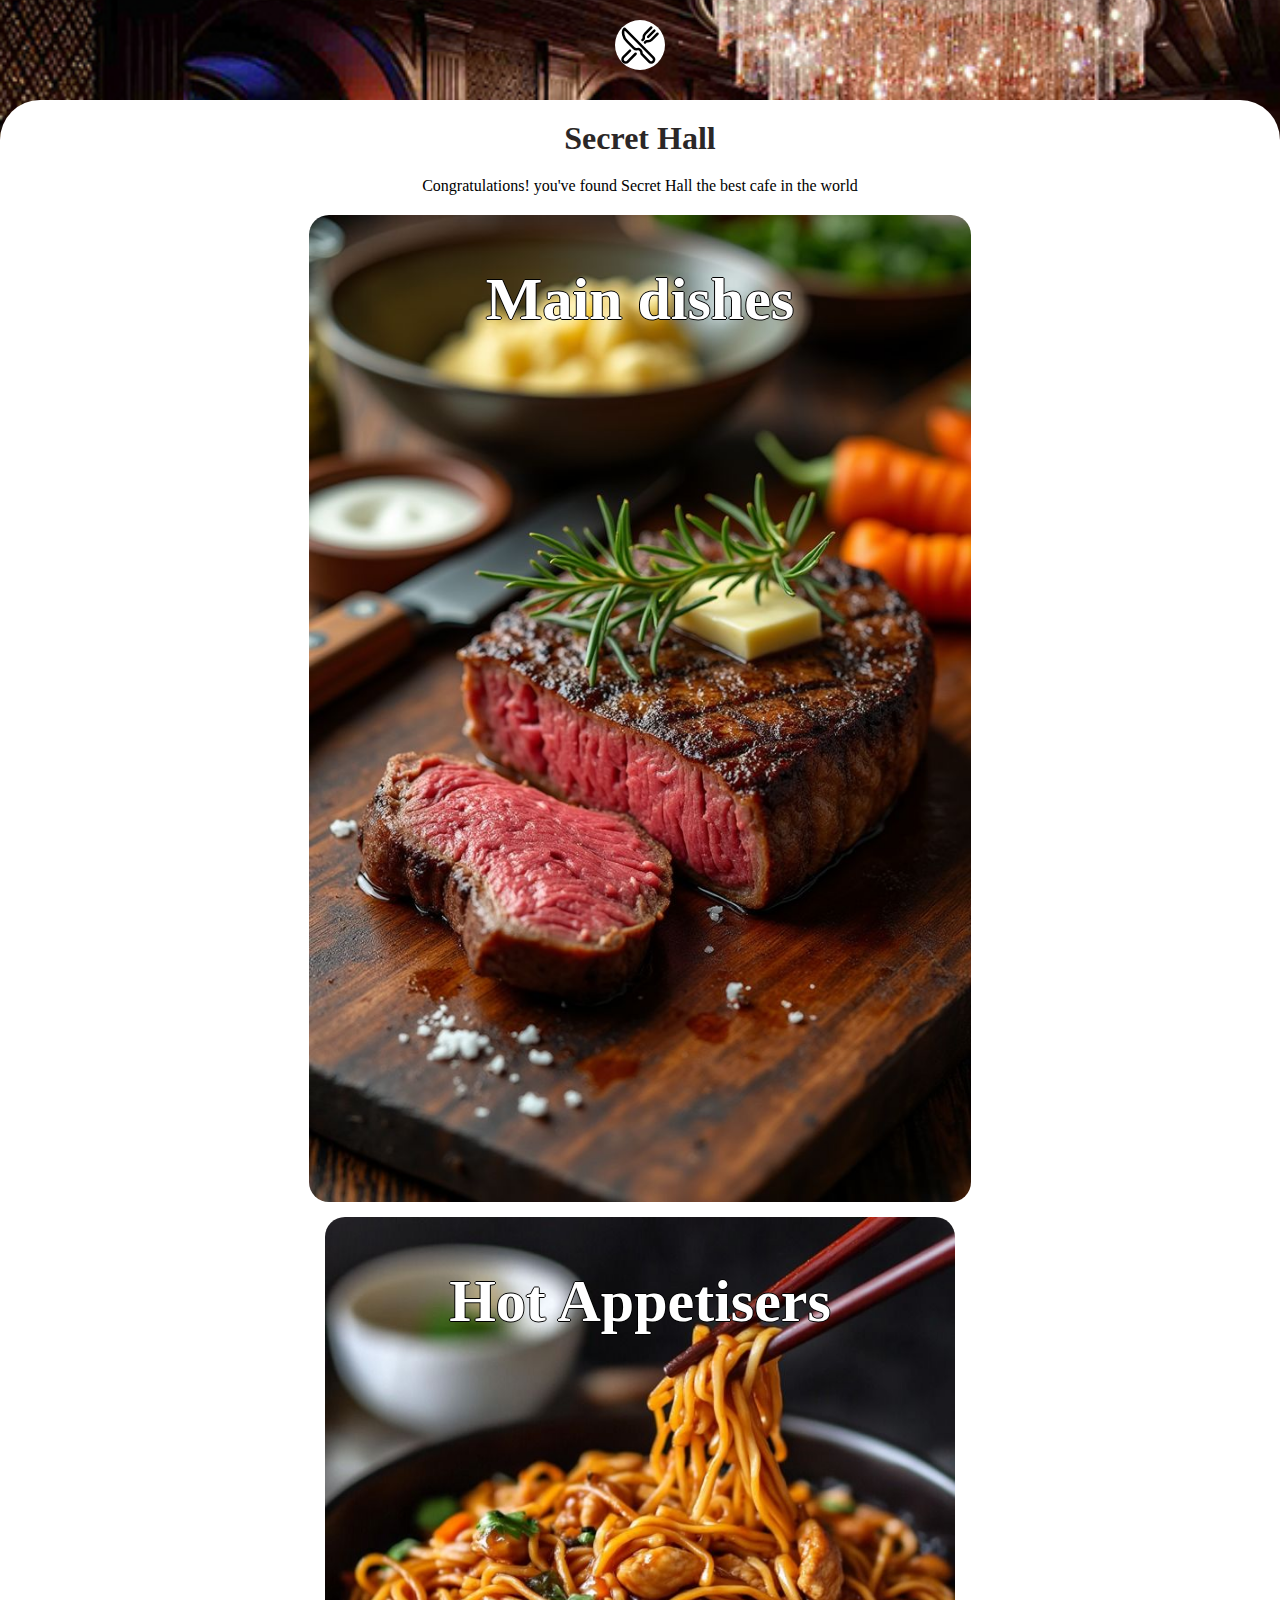
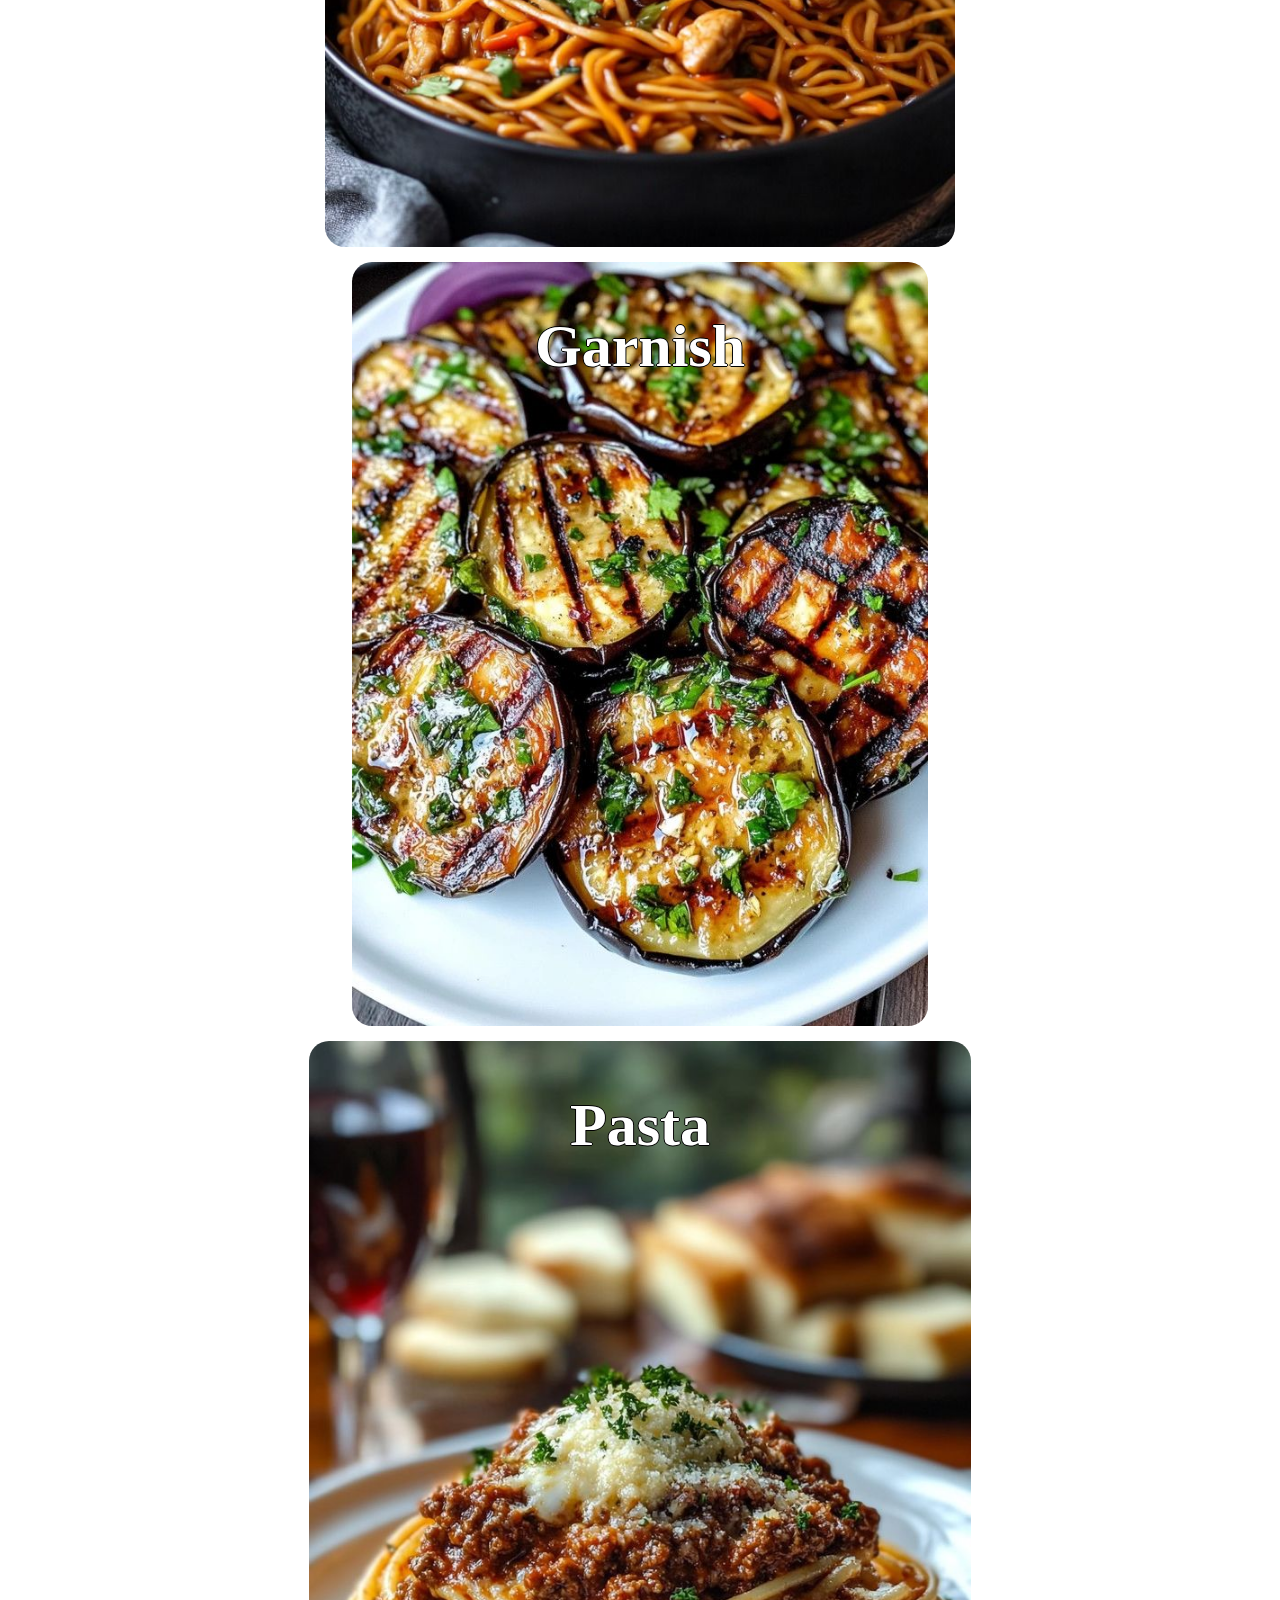
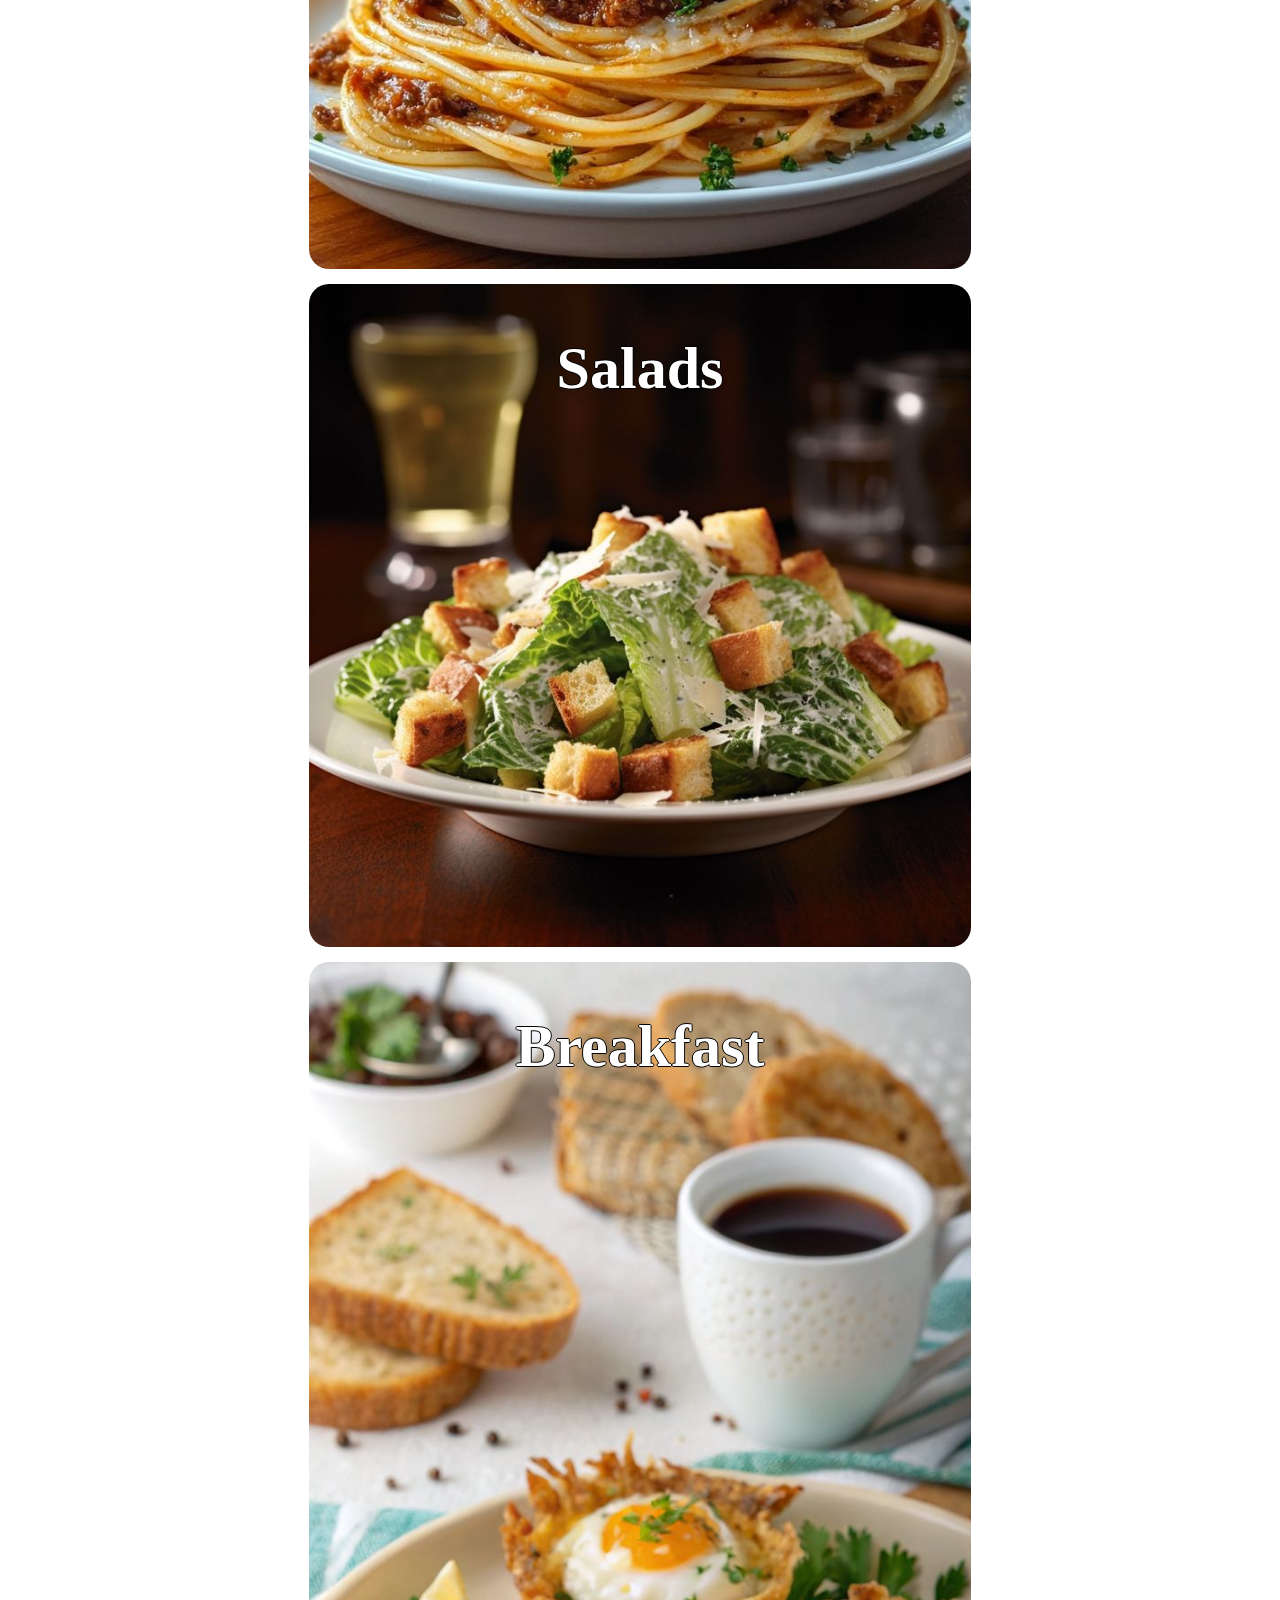
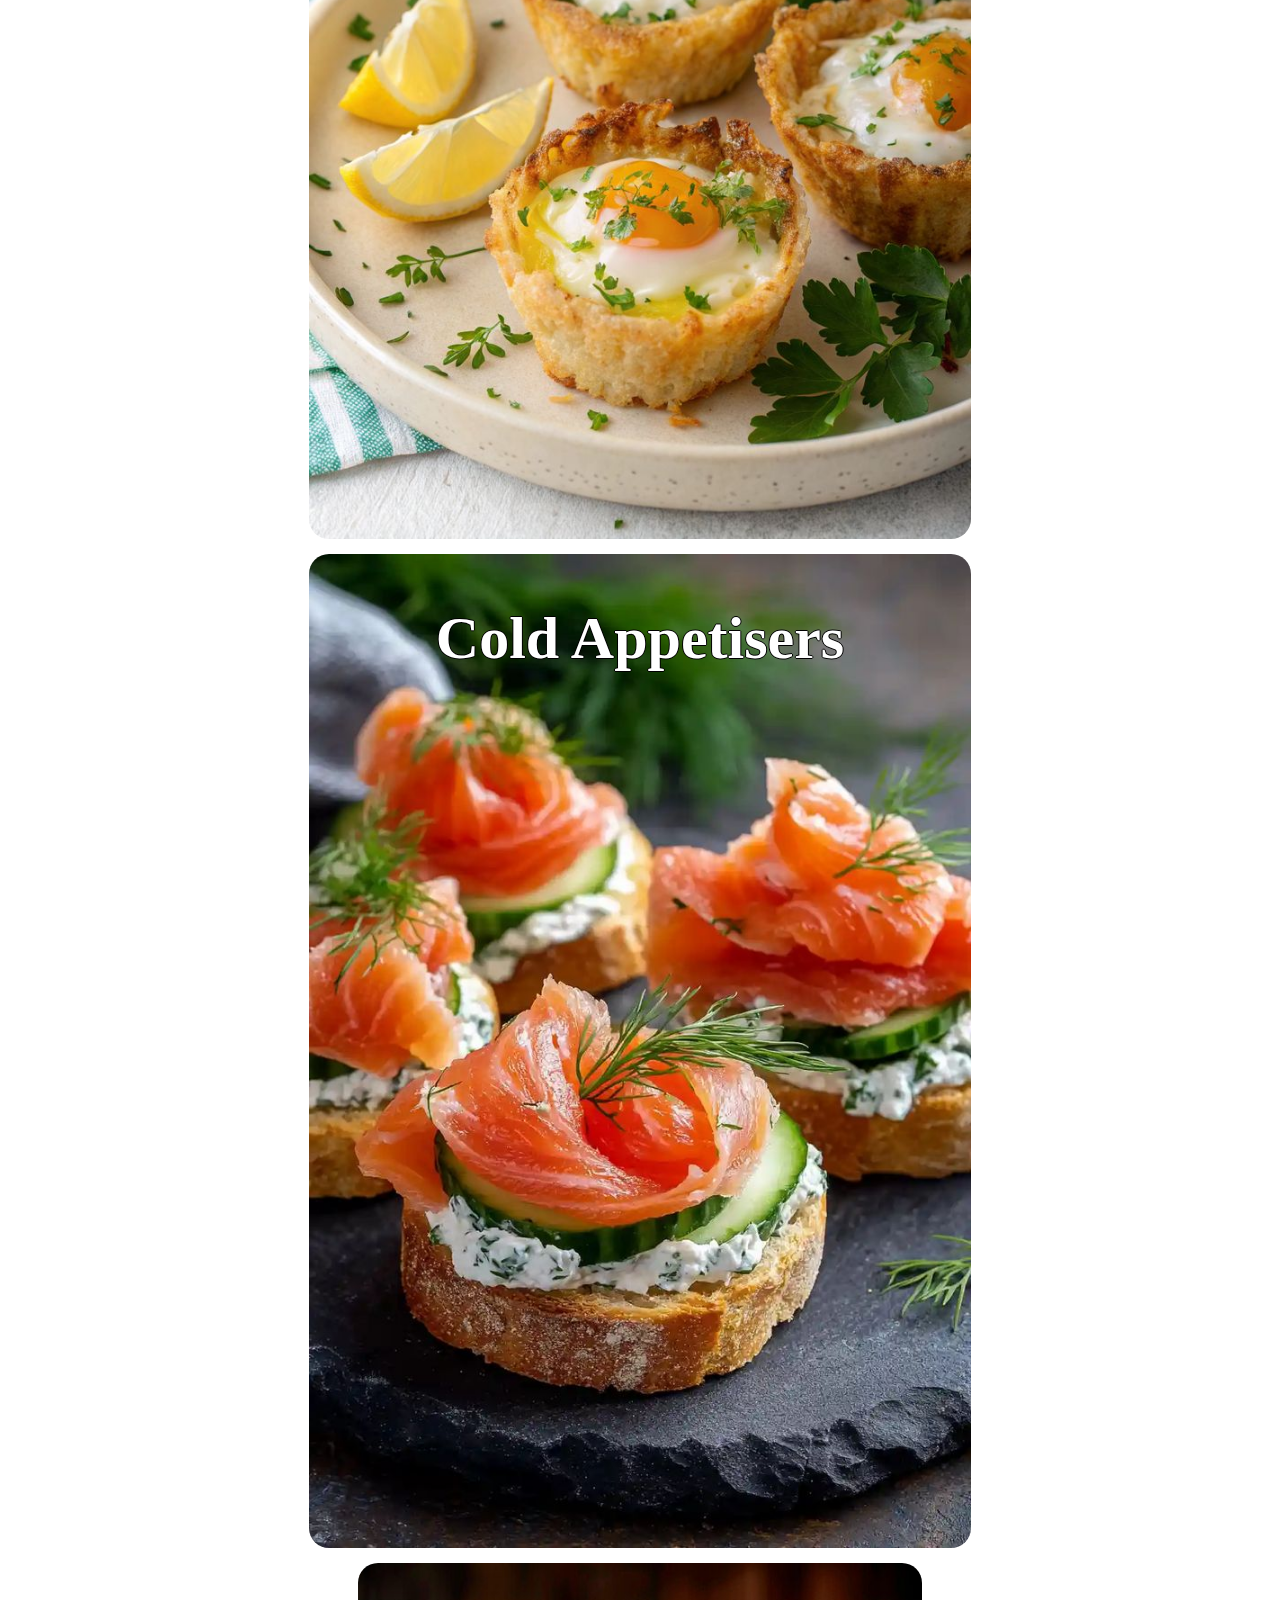
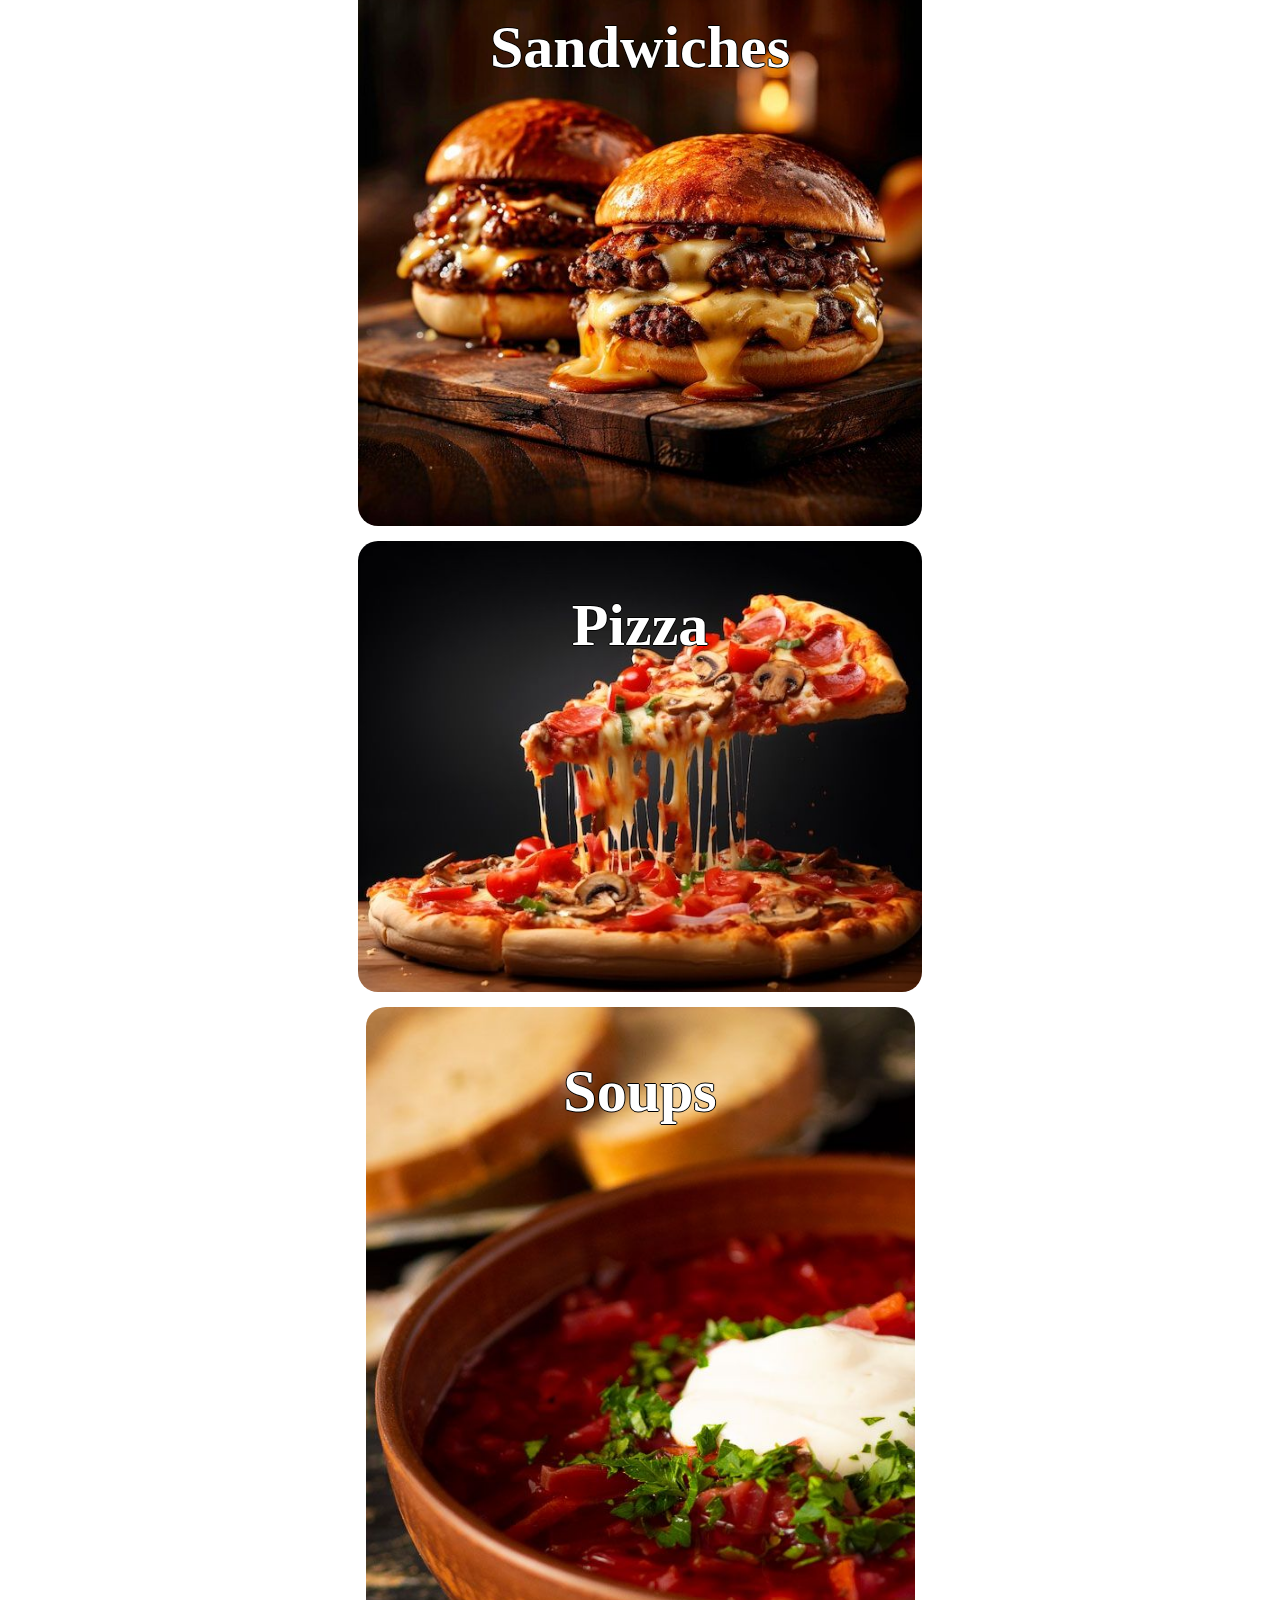
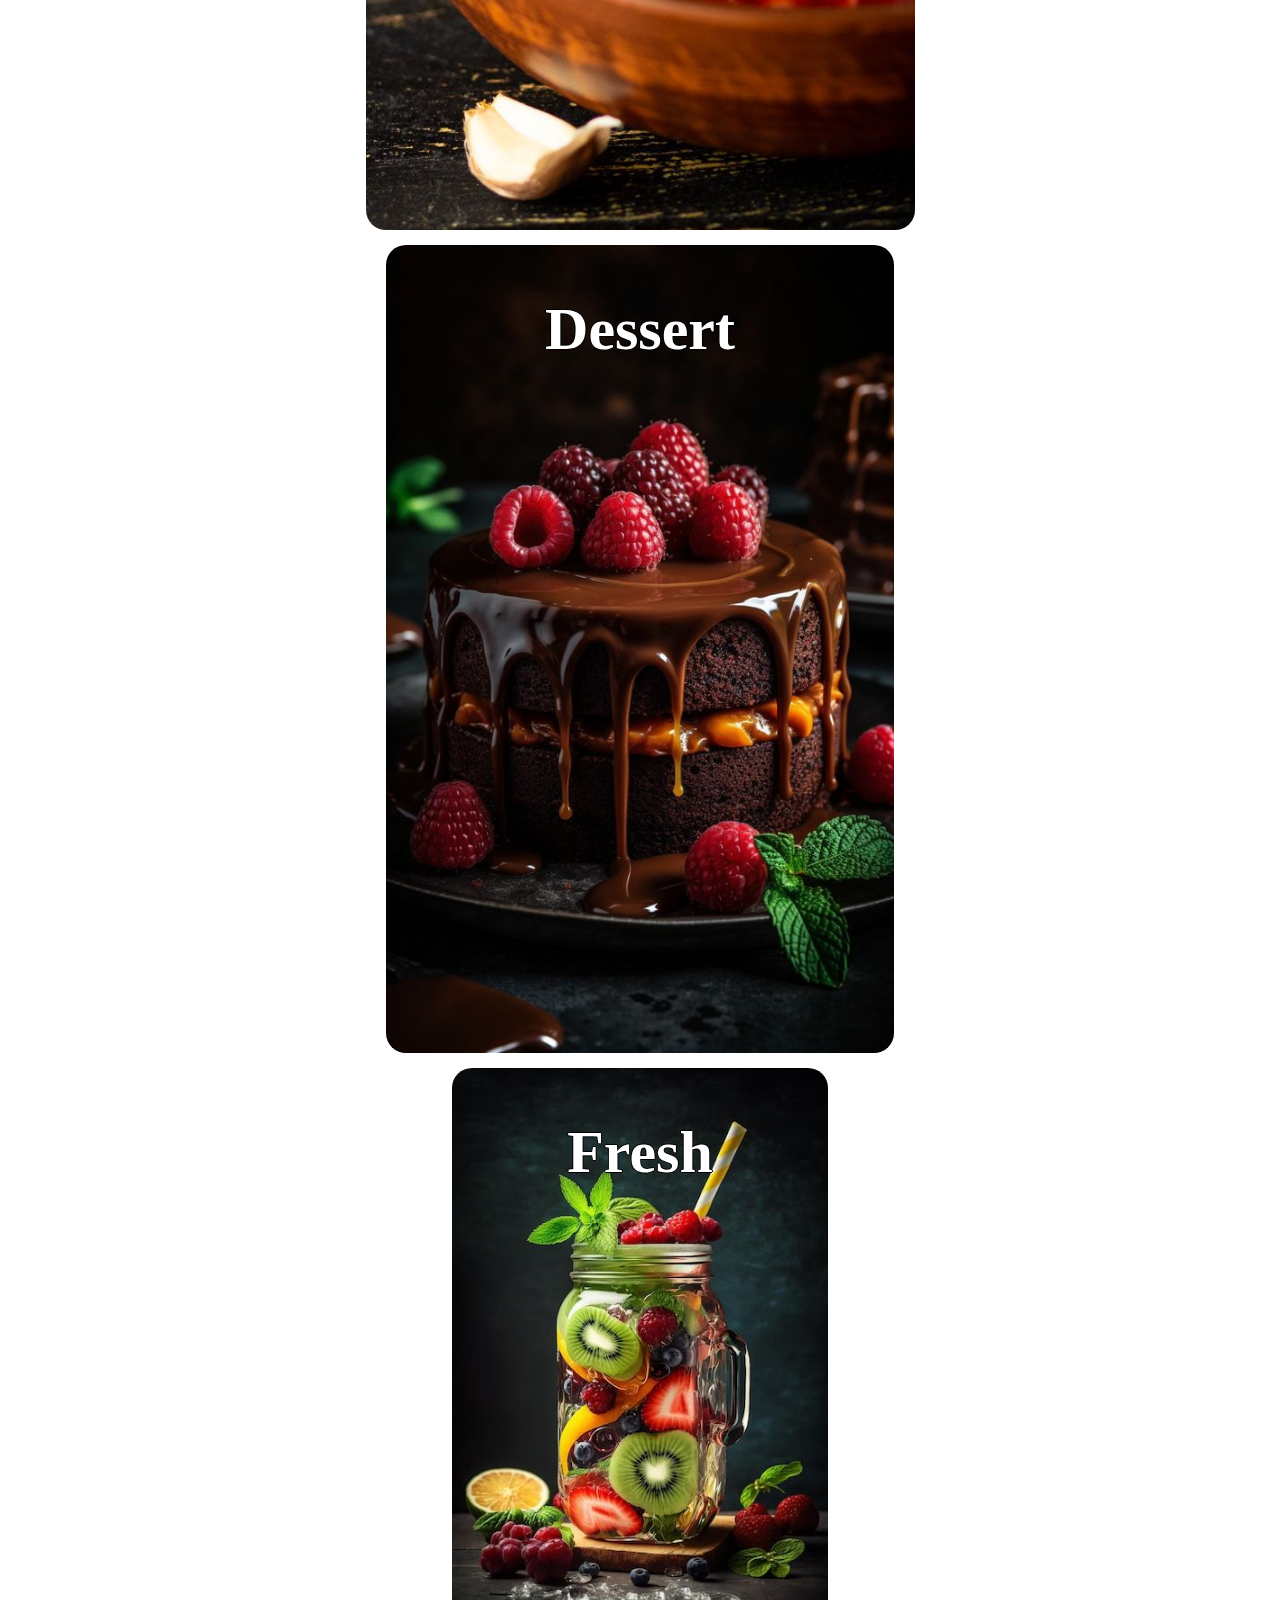
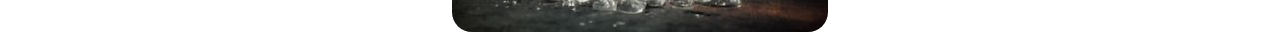
<file: index.html>
<!DOCTYPE html>
<html lang="en">
	<head>
		<meta charset="UTF-8" />
		<meta name="viewport" content="width=device-width, initial-scale=1.0" />
		<title>Secret Hall</title>
		<link rel="stylesheet" href="./styles/categoryes.css" />
		<script src="./scripts/main.js" defer></script>
	</head>
	<body>
		<div class="background">
			<div class="container">
				<div class="svg">
					<img src="./assets/svgs/res.svg" alt="" />
					<div class="category-container">
						<h1 class="title">Secret Hall</h1>
						<p style="margin: 20px; text-align: center">Congratulations! you've found Secret Hall the best cafe in the world</p>
						<a href="">
							<!-- <div class="card"> -->
								<!-- <img src="./assets/category_page/season.jpg" class="card-background" alt="" /> -->
								<!-- <h2 class="category-name">Season Menu</h2> -->
							<!-- </div> -->
						<!-- </a> -->
						<a href="./templates/main_dishes.html">
							<div class="card">
								<img src="./assets/category_page/steak.jpg" class="card-background" alt="" />
								<h2 class="category-name">Main dishes</h2>
							</div>
						</a>
						<a href="./templates/Hot_Appetisers.html">
							<div class="card">
								<img src="./assets/category_page/hot.jpg" class="card-background" alt="" />
								<h2 class="category-name">Hot Appetisers</h2>
							</div>
						</a>
						<a href="./templates/garnish.html">
							<div class="card">
								<img src="./assets/category_page/garnish.jpg" class="card-background" alt="" />
								<h2 class="category-name">Garnish</h2>
							</div>
						</a>
						<a href="./templates/pasta.html">
							<div class="card">
								<img src="./assets/category_page/pasta.jpg" class="card-background" alt="" />
								<h2 class="category-name">Pasta</h2>
							</div>
						</a>
						<a href="./templates/Salads.html">
							<div class="card">
								<img src="./assets/category_page/salad.jpg" class="card-background" alt="" />
								<h2 class="category-name">Salads</h2>
							</div>
						</a>
						<a href="./templates/breakfast.html">
							<div class="card">
								<img src="./assets/category_page/breakfast.jpg" class="card-background" alt="" />
								<h2 class="category-name">Breakfast</h2>
							</div>
						</a>
						<a href="./templates/Cold_Appetisers.html">
							<div class="card">
								<img src="./assets/category_page/cold_appertisers.jpg" class="card-background" alt="" />
								<h2 class="category-name">Cold Appetisers</h2>
							</div>
						</a>
						<a href="./templates/sandwich.html">
							<div class="card">
								<img src="./assets/category_page/burger.jpg" class="card-background" alt="" />
								<h2 class="category-name">Sandwiches</h2>
							</div>
						</a>
						<a href="./templates/pizza.html">
							<div class="card">
								<img src="./assets/category_page/pizza.jpg" class="card-background" alt="" />
								<h2 class="category-name">Pizza</h2>
							</div>
						</a>
						<a href="./templates/soups.html">
							<div class="card">
								<img src="./assets/category_page/soup.jpg" class="card-background" alt="" />
								<h2 class="category-name">Soups</h2>
							</div>
						</a>
						<a href="./templates/Dessert.html">
							<div class="card">
								<img src="./assets/category_page/dessert.jpg" class="card-background" alt="" />
								<h2 class="category-name">Dessert</h2>
							</div>
						</a>
						<a href="./templates/fresh.html">
							<div class="card">
								<img src="./assets/category_page/fresh.jpg" class="card-background" alt="" />
								<h2 class="category-name">Fresh</h2>
							</div>
						</a>
					</div>
				</div>
			</div>
		</div>
	</body>
</html>
</file>
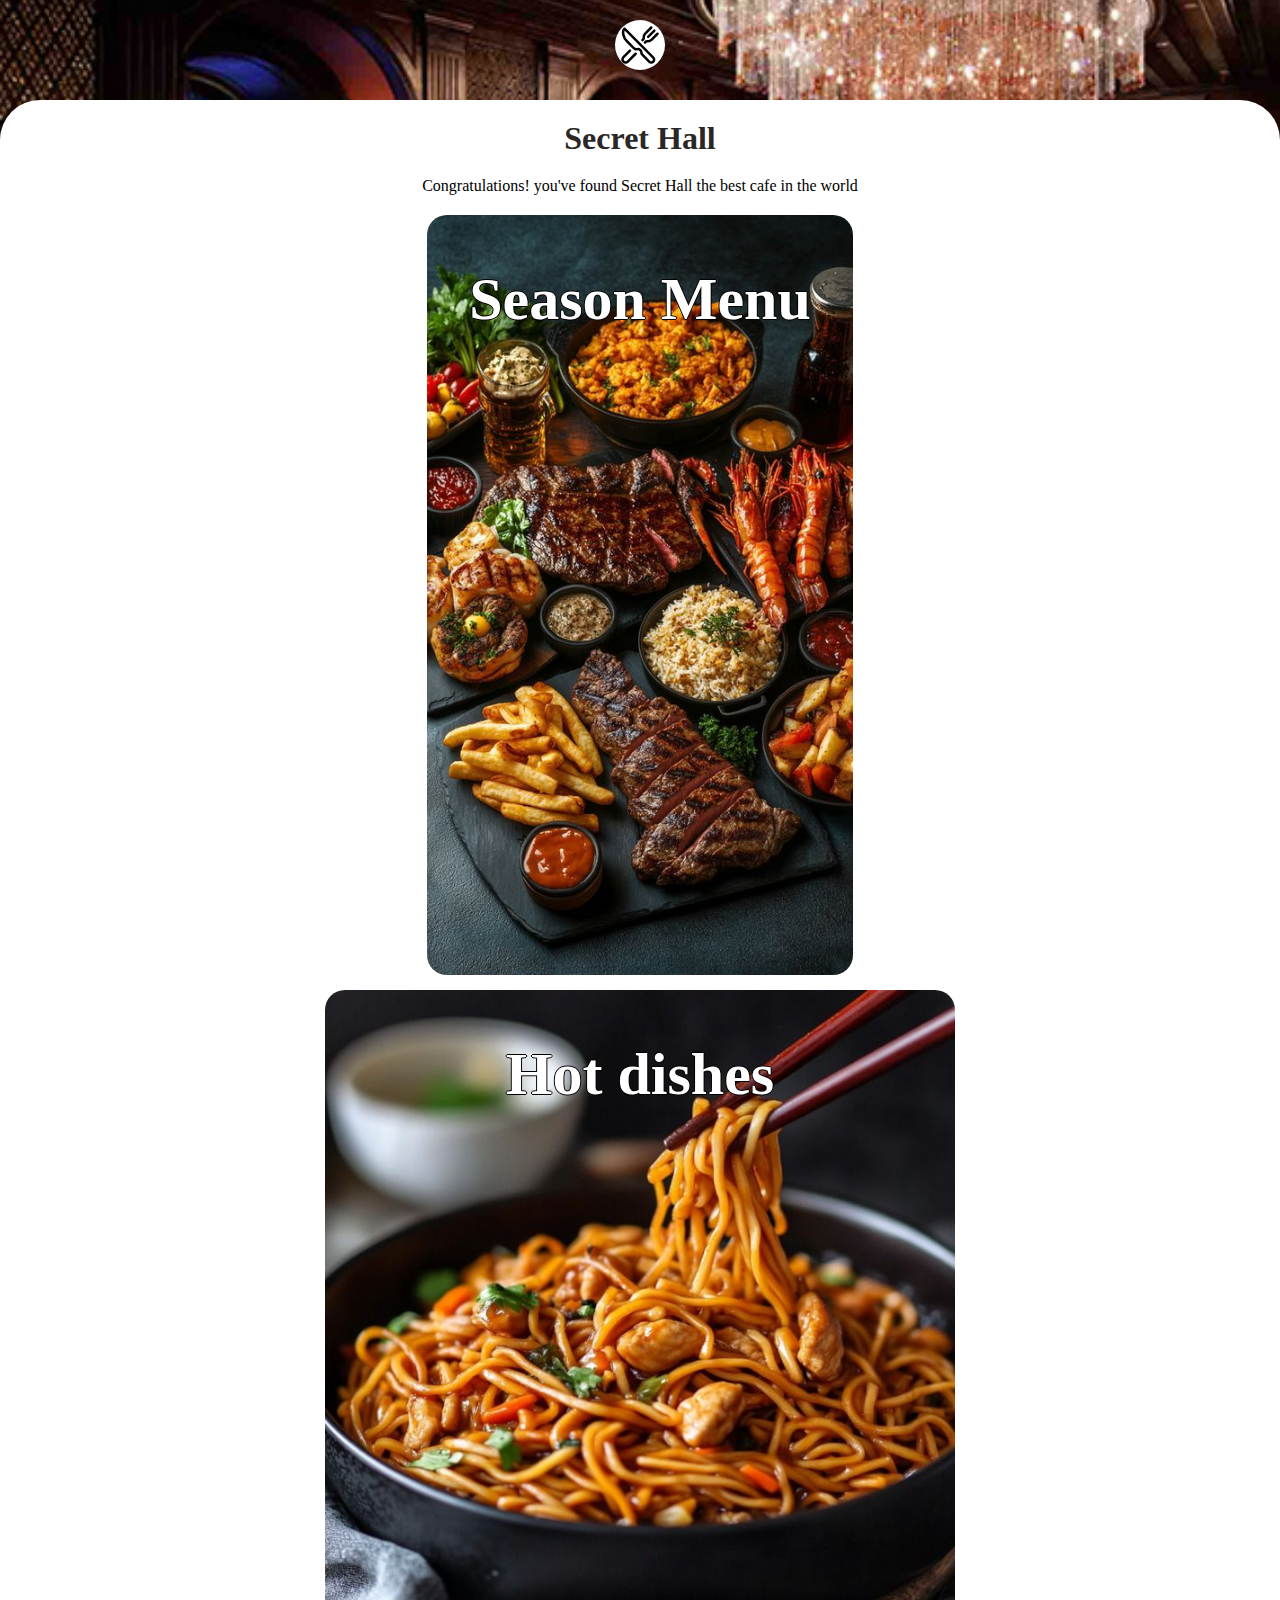
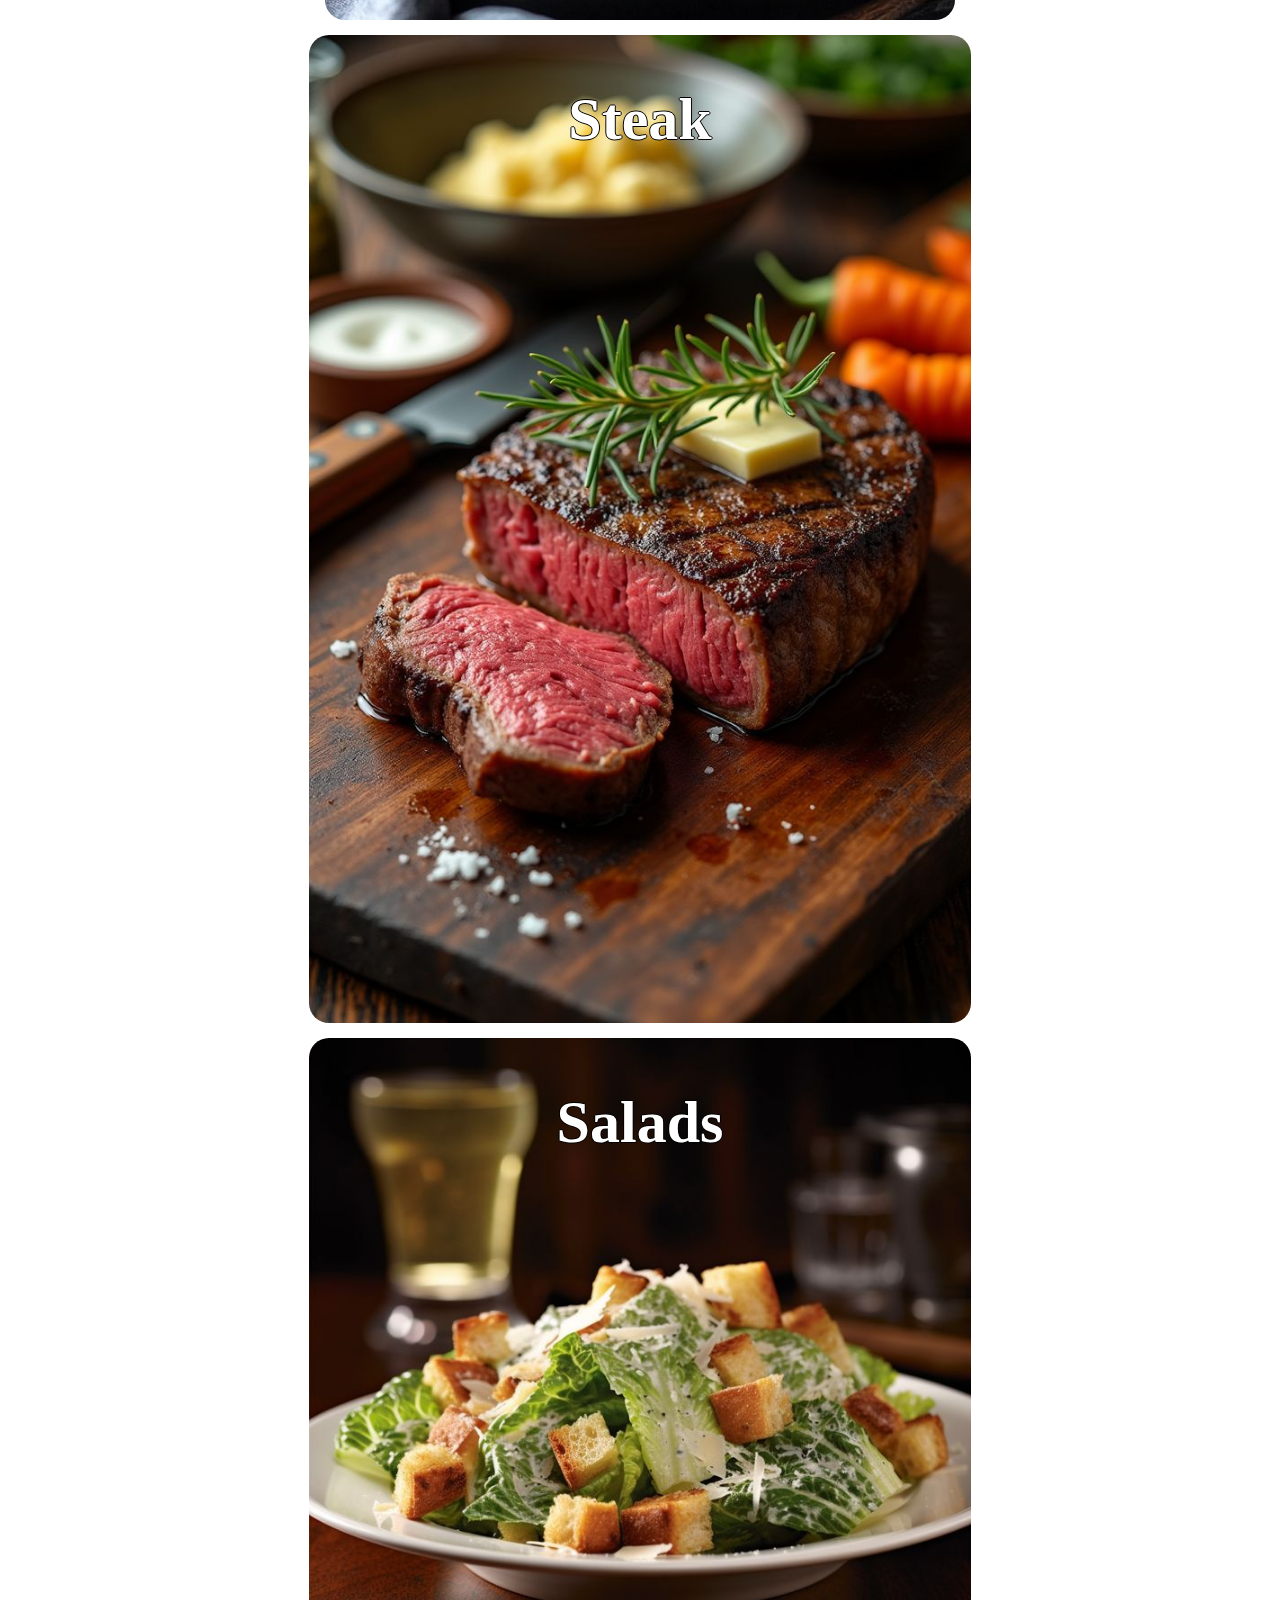
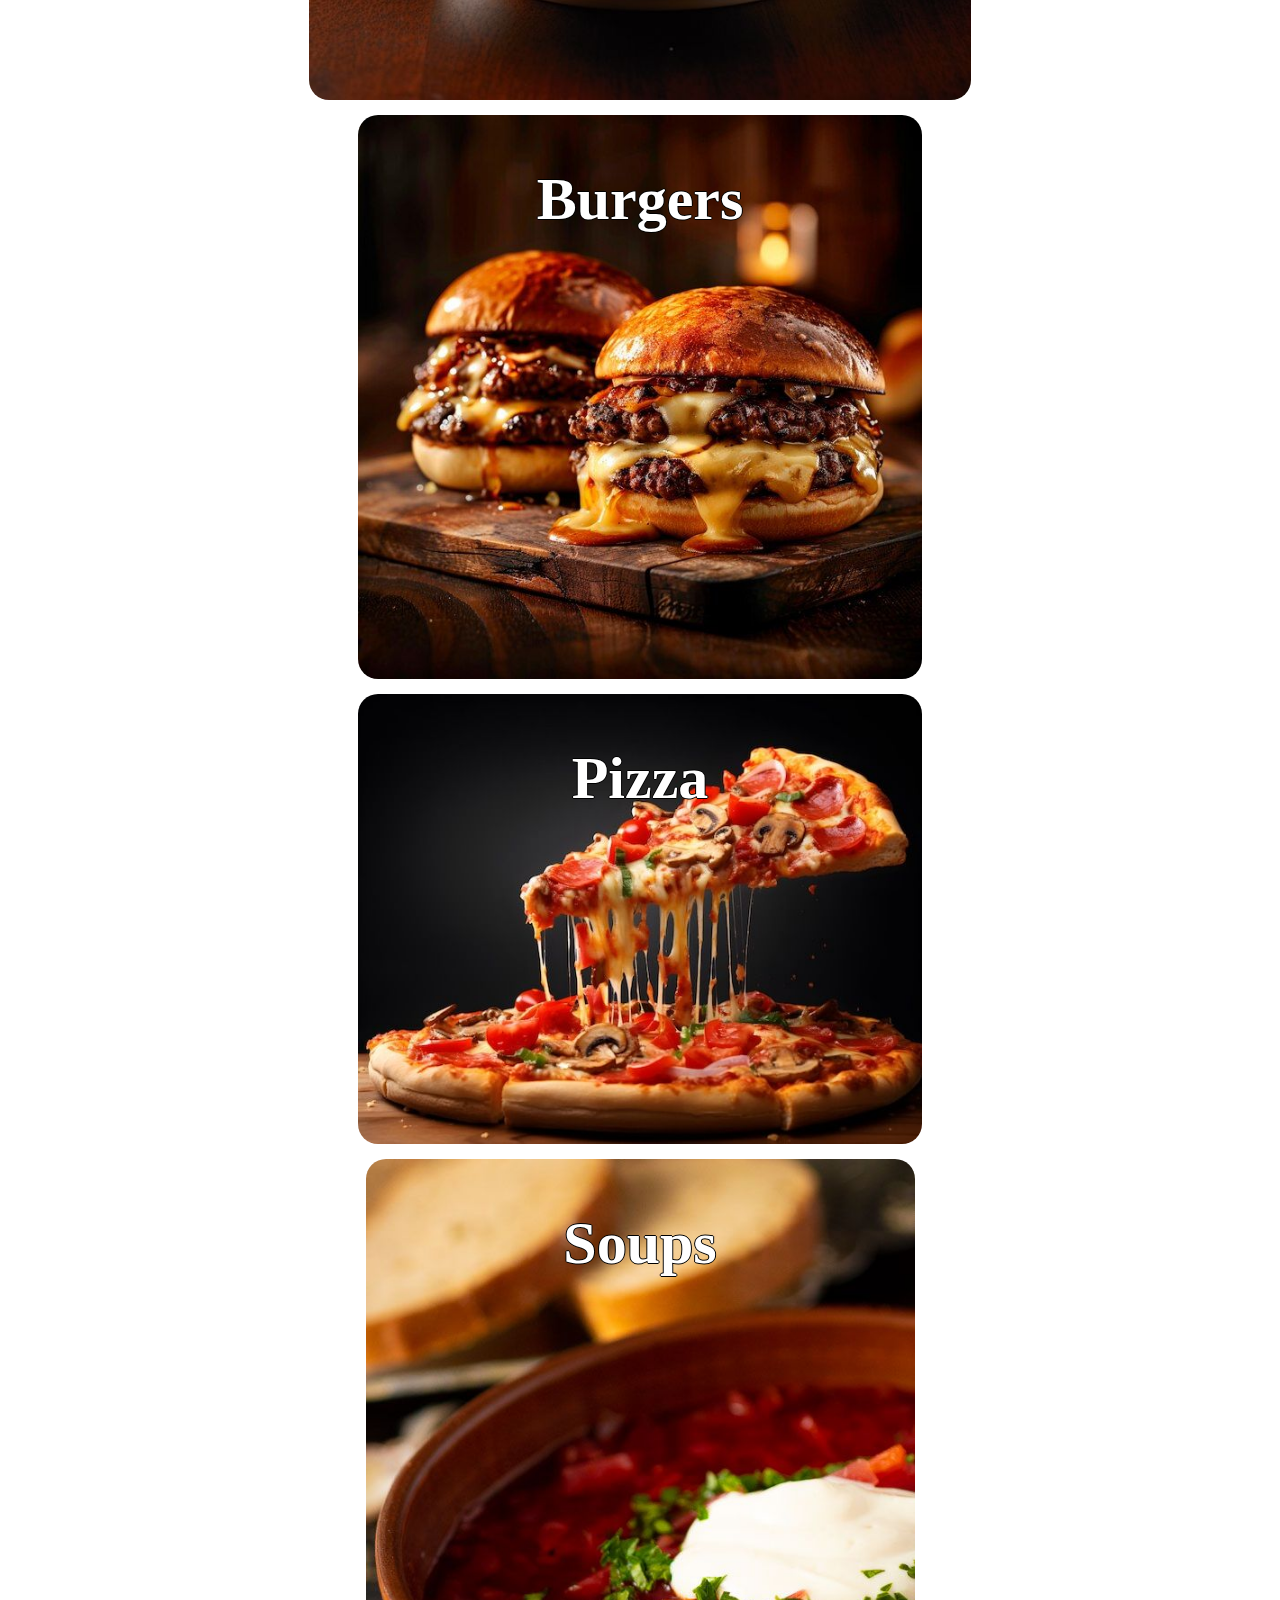
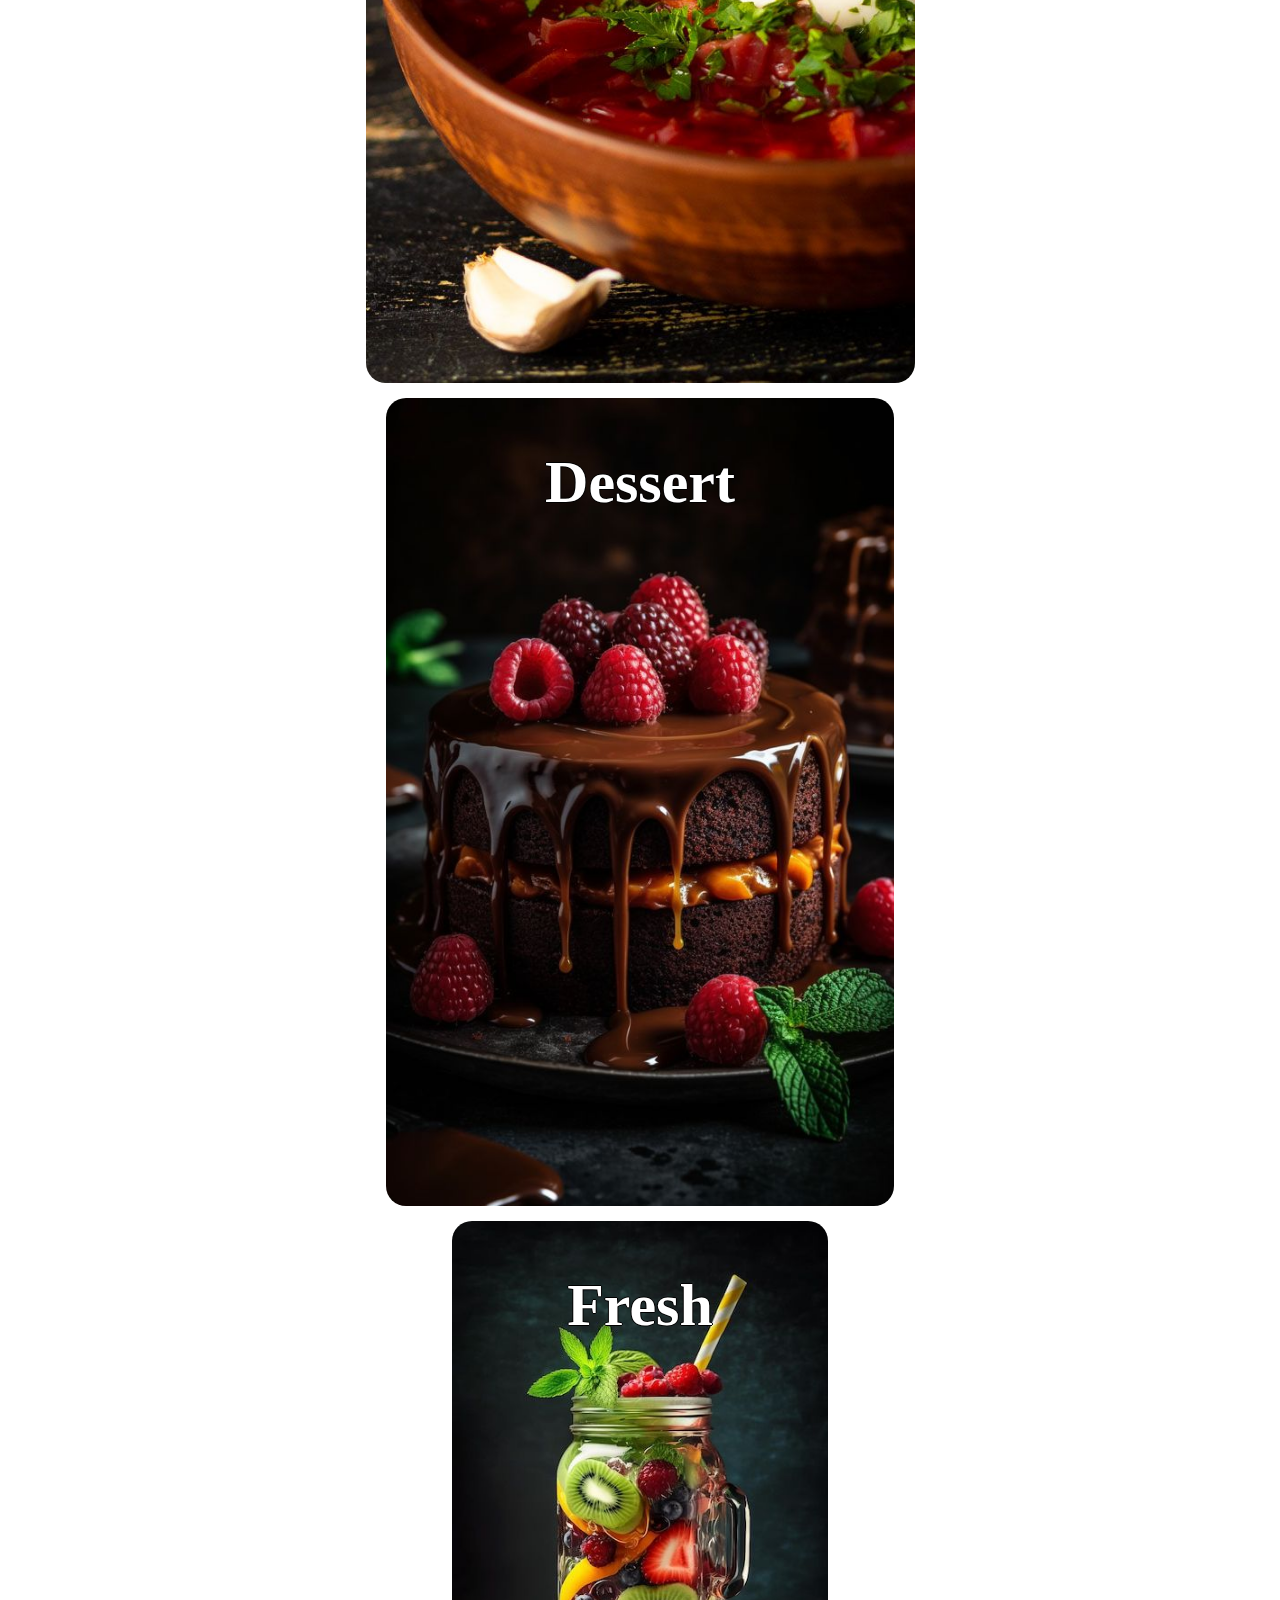
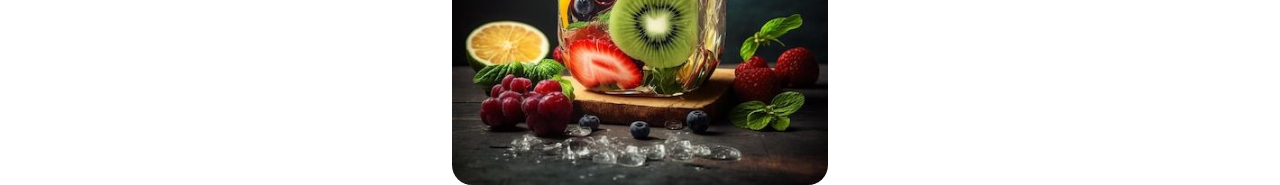
<file: categoryes.html>
<!DOCTYPE html>
<html lang="en">
	<head>
		<meta charset="UTF-8" />
		<meta name="viewport" content="width=device-width, initial-scale=1.0" />
		<title>Secret Hall</title>
		<link rel="stylesheet" href="../styles/categoryes.css" />
	</head>
	<body>
		<div class="background">
			<div class="container">
				<div class="svg">
					<img src="../assets/svgs/res.svg" alt="" />
					<div class="category-container">
						<h1 class="title">Secret Hall</h1>
						<p style="margin: 20px; text-align: center">Congratulations! you've found Secret Hall the best cafe in the world</p>
						<a href="">
							<div class="card">
								<img src="../assets/category_page/season.jpg" class="card-background" alt="" />
								<h2 class="category-name">Season Menu</h2>
							</div>
						</a>
						<div class="card">
							<img src="../assets/category_page/hot.jpg" class="card-background" alt="" />
							<h2 class="category-name">Hot dishes</h2>
						</div>
						<div class="card">
							<img src="../assets/category_page/steak.jpg" class="card-background" alt="" />
							<h2 class="category-name">Steak</h2>
						</div>
						<div class="card">
							<img src="../assets/category_page/salad.jpg" class="card-background" alt="" />
							<h2 class="category-name">Salads</h2>
						</div>
						<div class="card">
							<img src="../assets/category_page/burger.jpg" class="card-background" alt="" />
							<h2 class="category-name">Burgers</h2>
						</div>
						<div class="card">
							<img src="../assets/category_page/pizza.jpg" class="card-background" alt="" />
							<h2 class="category-name">Pizza</h2>
						</div>
						<div class="card">
							<img src="../assets/category_page/soup.jpg" class="card-background" alt="" />
							<h2 class="category-name">Soups</h2>
						</div>
						<div class="card">
							<img src="../assets/category_page/dessert.jpg" class="card-background" alt="" />
							<h2 class="category-name">Dessert</h2>
						</div>
						<div class="card">
							<img src="../assets/category_page/fresh.jpg" class="card-background" alt="" />
							<h2 class="category-name">Fresh</h2>
						</div>
					</div>
				</div>
			</div>
		</div>
	</body>
</html>
</file>
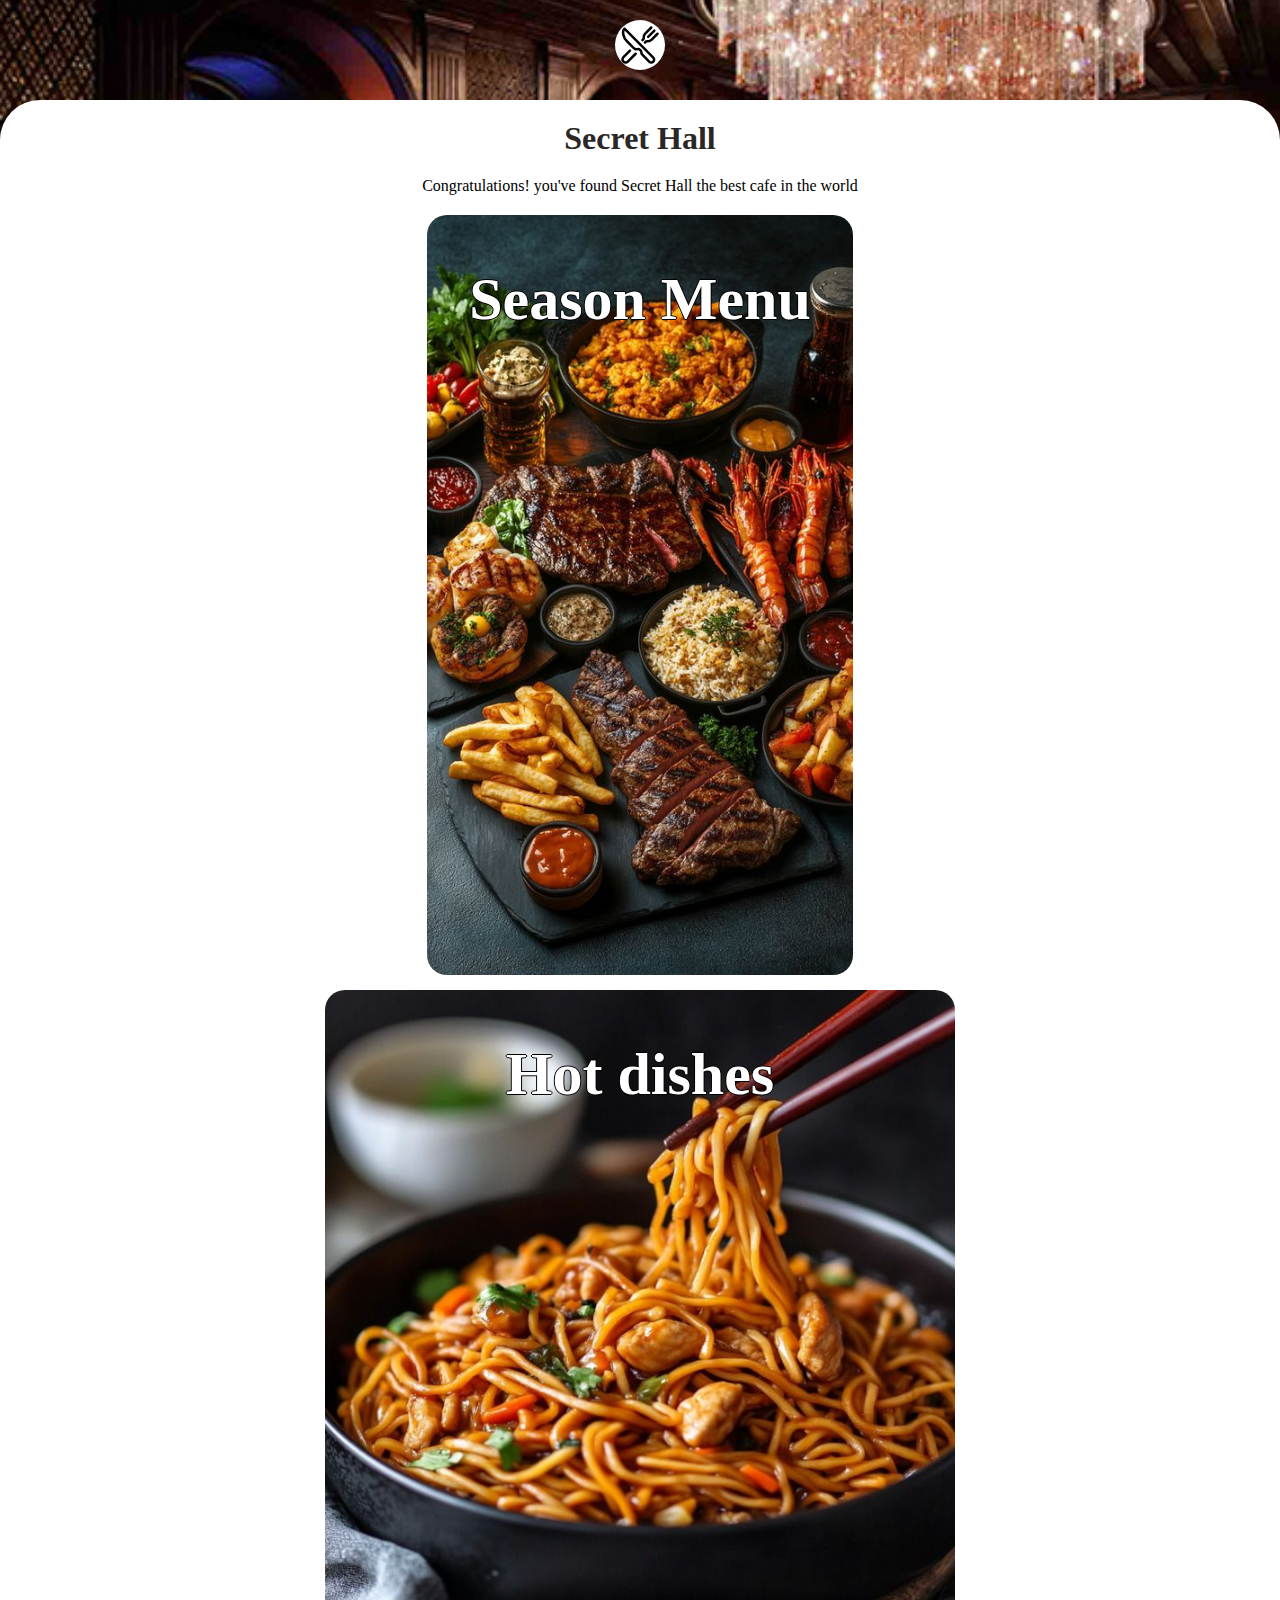
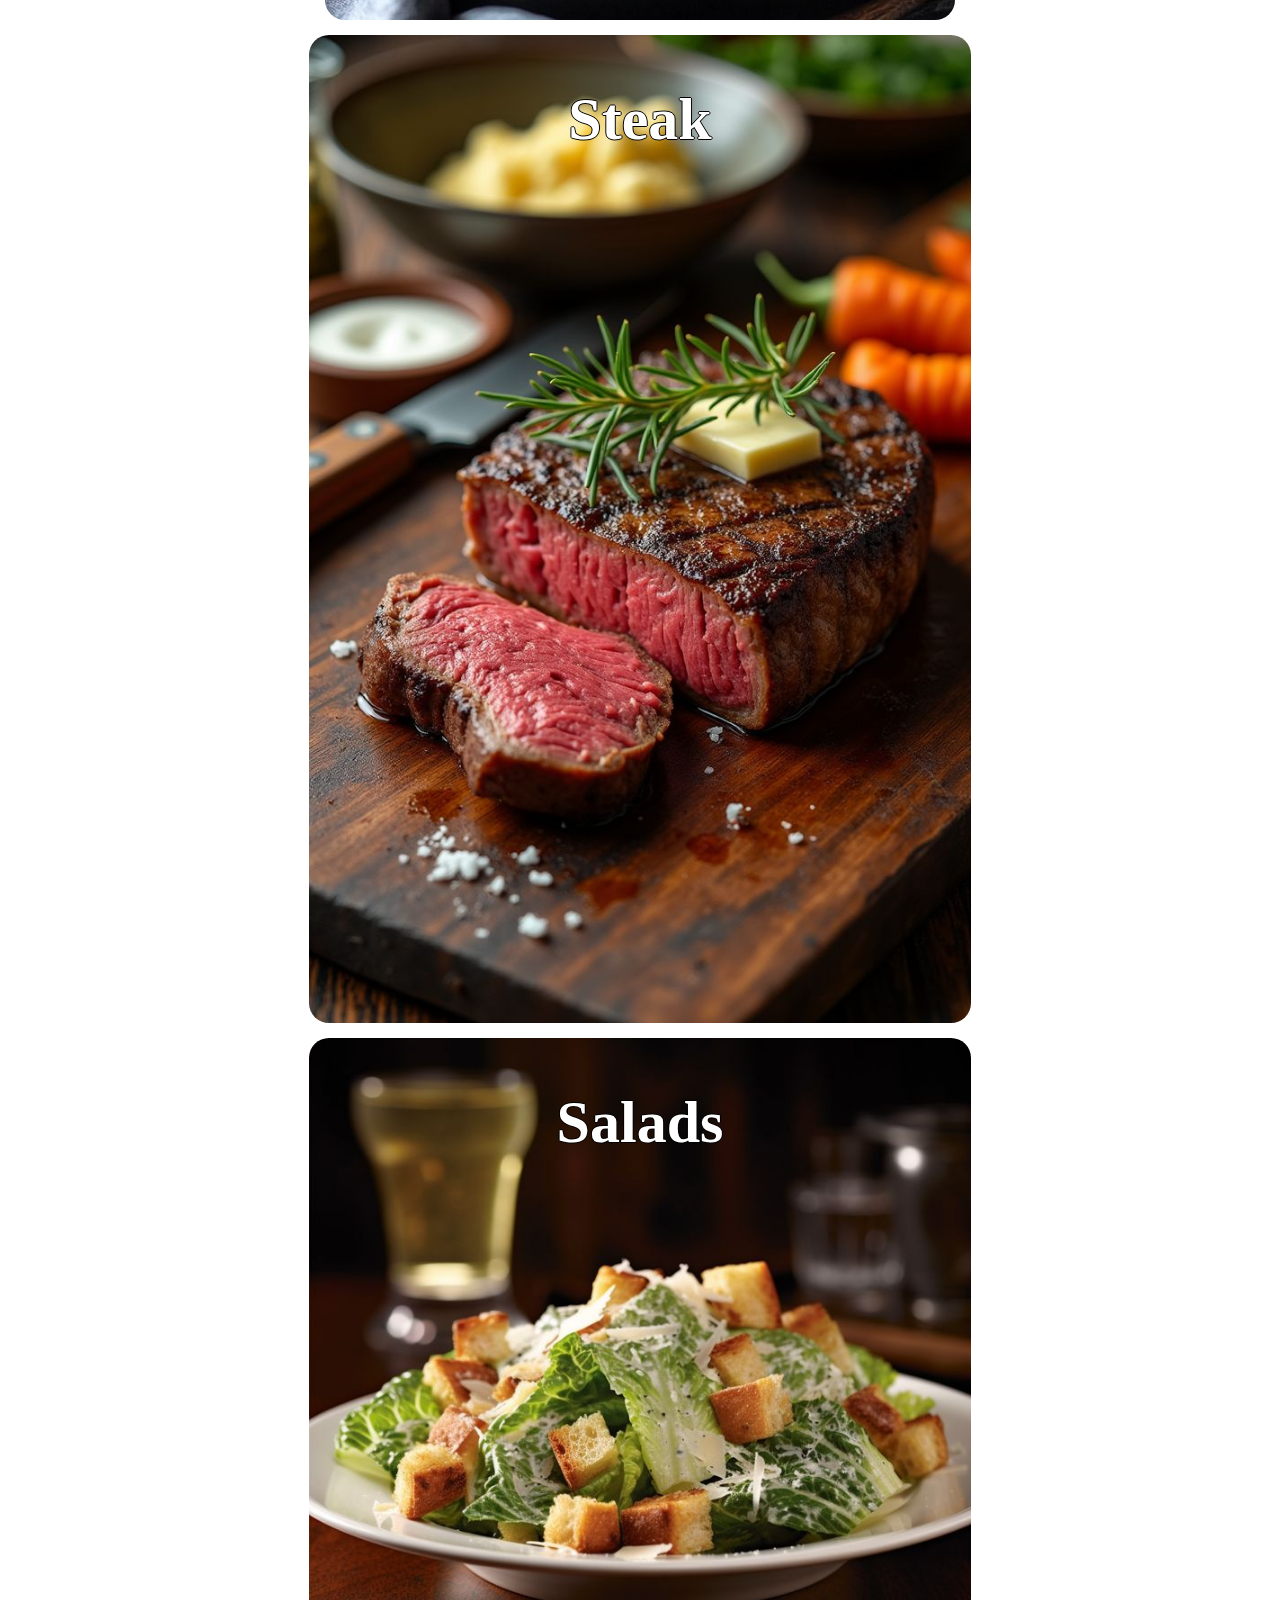
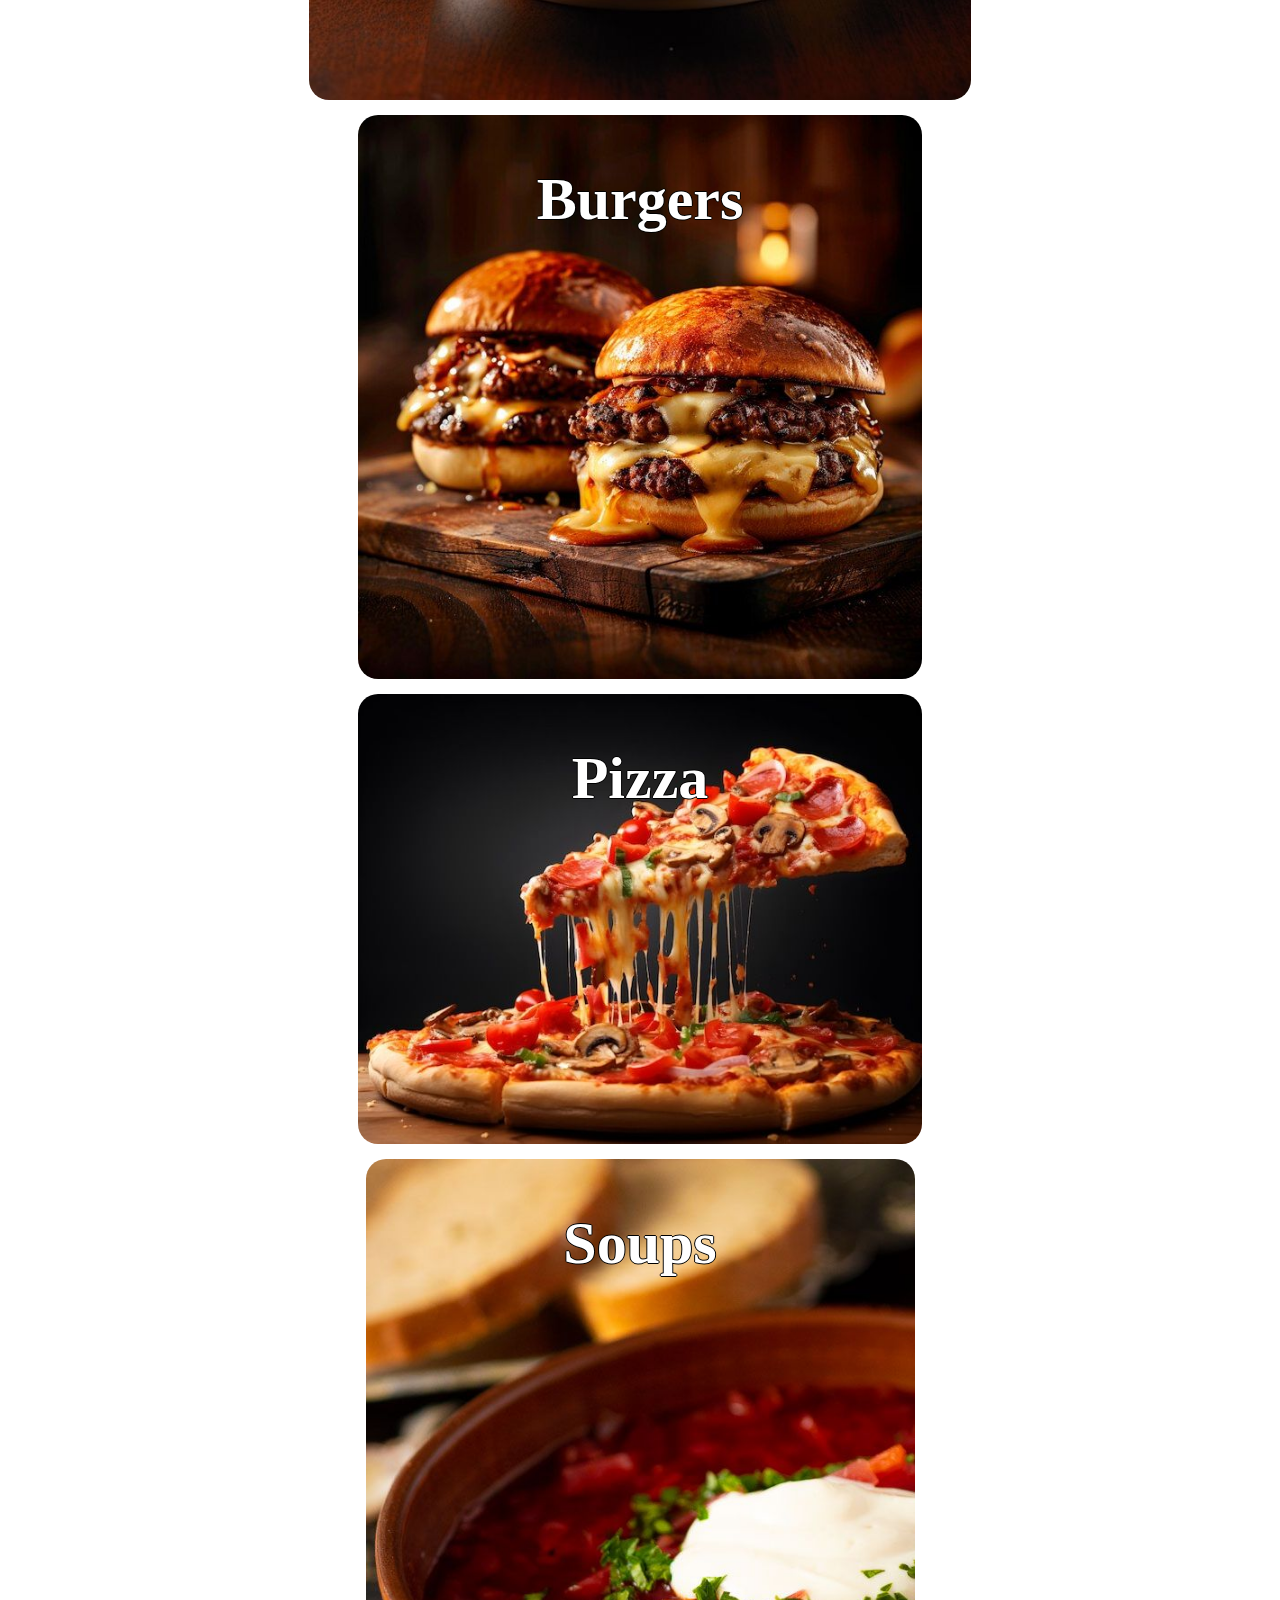
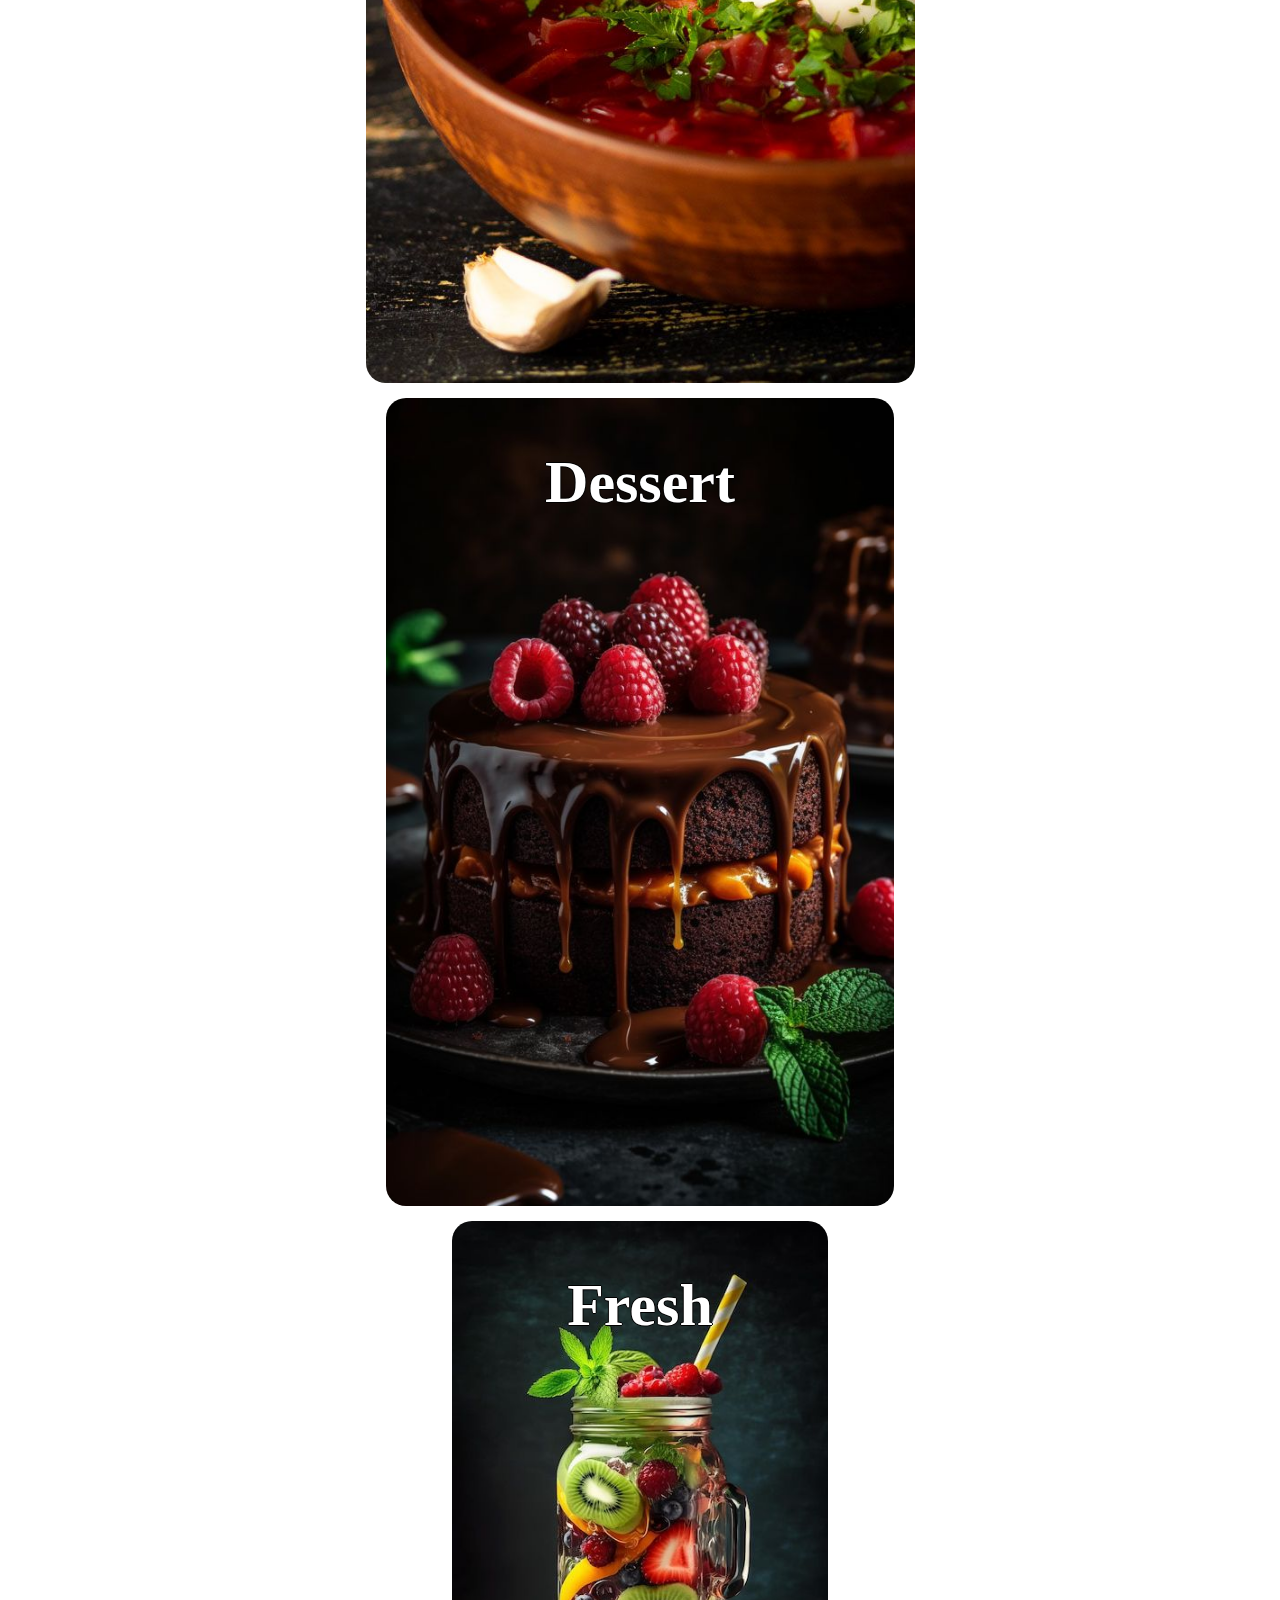
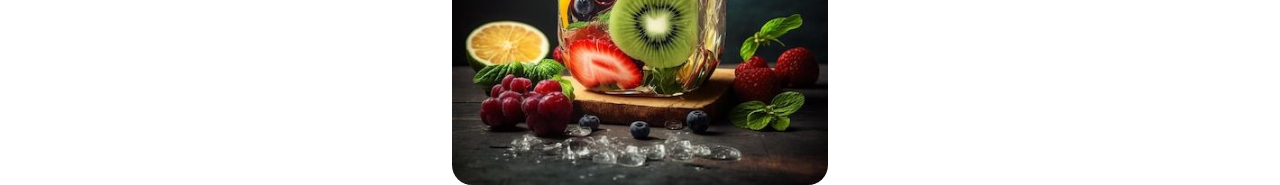
<file: templates/categoryes.html>
<!DOCTYPE html>
<html lang="en">
	<head>
		<meta charset="UTF-8" />
		<meta name="viewport" content="width=device-width, initial-scale=1.0" />
		<title>Secret Hall</title>
		<link rel="stylesheet" href="../styles/categoryes.css" />
	</head>
	<body>
		<div class="background">
			<div class="container">
				<div class="svg">
					<img src="../assets/svgs/res.svg" alt="" />
					<div class="category-container">
						<h1 class="title">Secret Hall</h1>
						<p style="margin: 20px; text-align: center">Congratulations! you've found Secret Hall the best cafe in the world</p>
						<div class="card">
							<img src="../assets/category_page/season.jpg" class="card-background" alt="" />
							<h2 class="category-name">Season Menu</h2>
						</div>
						<div class="card">
							<img src="../assets/category_page/hot.jpg" class="card-background" alt="" />
							<h2 class="category-name">Hot dishes</h2>
						</div>
						<div class="card">
							<img src="../assets/category_page/steak.jpg" class="card-background" alt="" />
							<h2 class="category-name">Steak</h2>
						</div>
						<div class="card">
							<img src="../assets/category_page/salad.jpg" class="card-background" alt="" />
							<h2 class="category-name">Salads</h2>
						</div>
						<div class="card">
							<img src="../assets/category_page/burger.jpg" class="card-background" alt="" />
							<h2 class="category-name">Burgers</h2>
						</div>
						<div class="card">
							<img src="../assets/category_page/pizza.jpg" class="card-background" alt="" />
							<h2 class="category-name">Pizza</h2>
						</div>
						<div class="card">
							<img src="../assets/category_page/soup.jpg" class="card-background" alt="" />
							<h2 class="category-name">Soups</h2>
						</div>
						<div class="card">
							<img src="../assets/category_page/dessert.jpg" class="card-background" alt="" />
							<h2 class="category-name">Dessert</h2>
						</div>
						<div class="card">
							<img src="../assets/category_page/fresh.jpg" class="card-background" alt="" />
							<h2 class="category-name">Fresh</h2>
						</div>
					</div>
				</div>
			</div>
		</div>
	</body>
</html>
</file>
<file: styles/categoryes.css>
* {
  margin: 0;
  padding: 0;
}

.background {
  background-image: url('../assets/category_page/category_background.jpg');
  background-position-y: -85px;
  height: 100vh;
  width: 100vw;
  background-size: 100%;
  background-repeat: no-repeat;
}

.container {
  display: flex;
  padding-top: 20px;
  justify-content: center;
  height: 100vh;
  width: 100vw;
}

.svg {
  background-color: white;
  width: 40px;
  height: 40px;
  border-radius: 50%;
  padding: 5px;
  align-items: center;
}

.category-container {
  position: absolute;
  display: flex;
  flex-direction: column;
  align-items: center;
  background-color: white;
  padding-top: 20px;
  left: 0;
  top: 100px;
  width: 100%;
  height: 100%;
  border-radius: 40px;
}

.card {
  display: flex;
  position: relative;
  align-items: center;
  flex-direction: column;
  margin-bottom: 15px;
}

.category-name{
  position: absolute;
  text-align: center;
  top: 50px;
  padding-inline: 20px;
  color: white;
  font-size: 60px;
  text-shadow: -1px 0 black, 0 1px black, 1px 0 black, 0 -1px black;
  font-family: Cambria, Cochin, Georgia, Times, 'Times New Roman', serif;
}

.card-background{
  width: 90%;
  border-radius: 20px;
}

.title {
  color: rgb(43, 39, 39);
}
</file>
